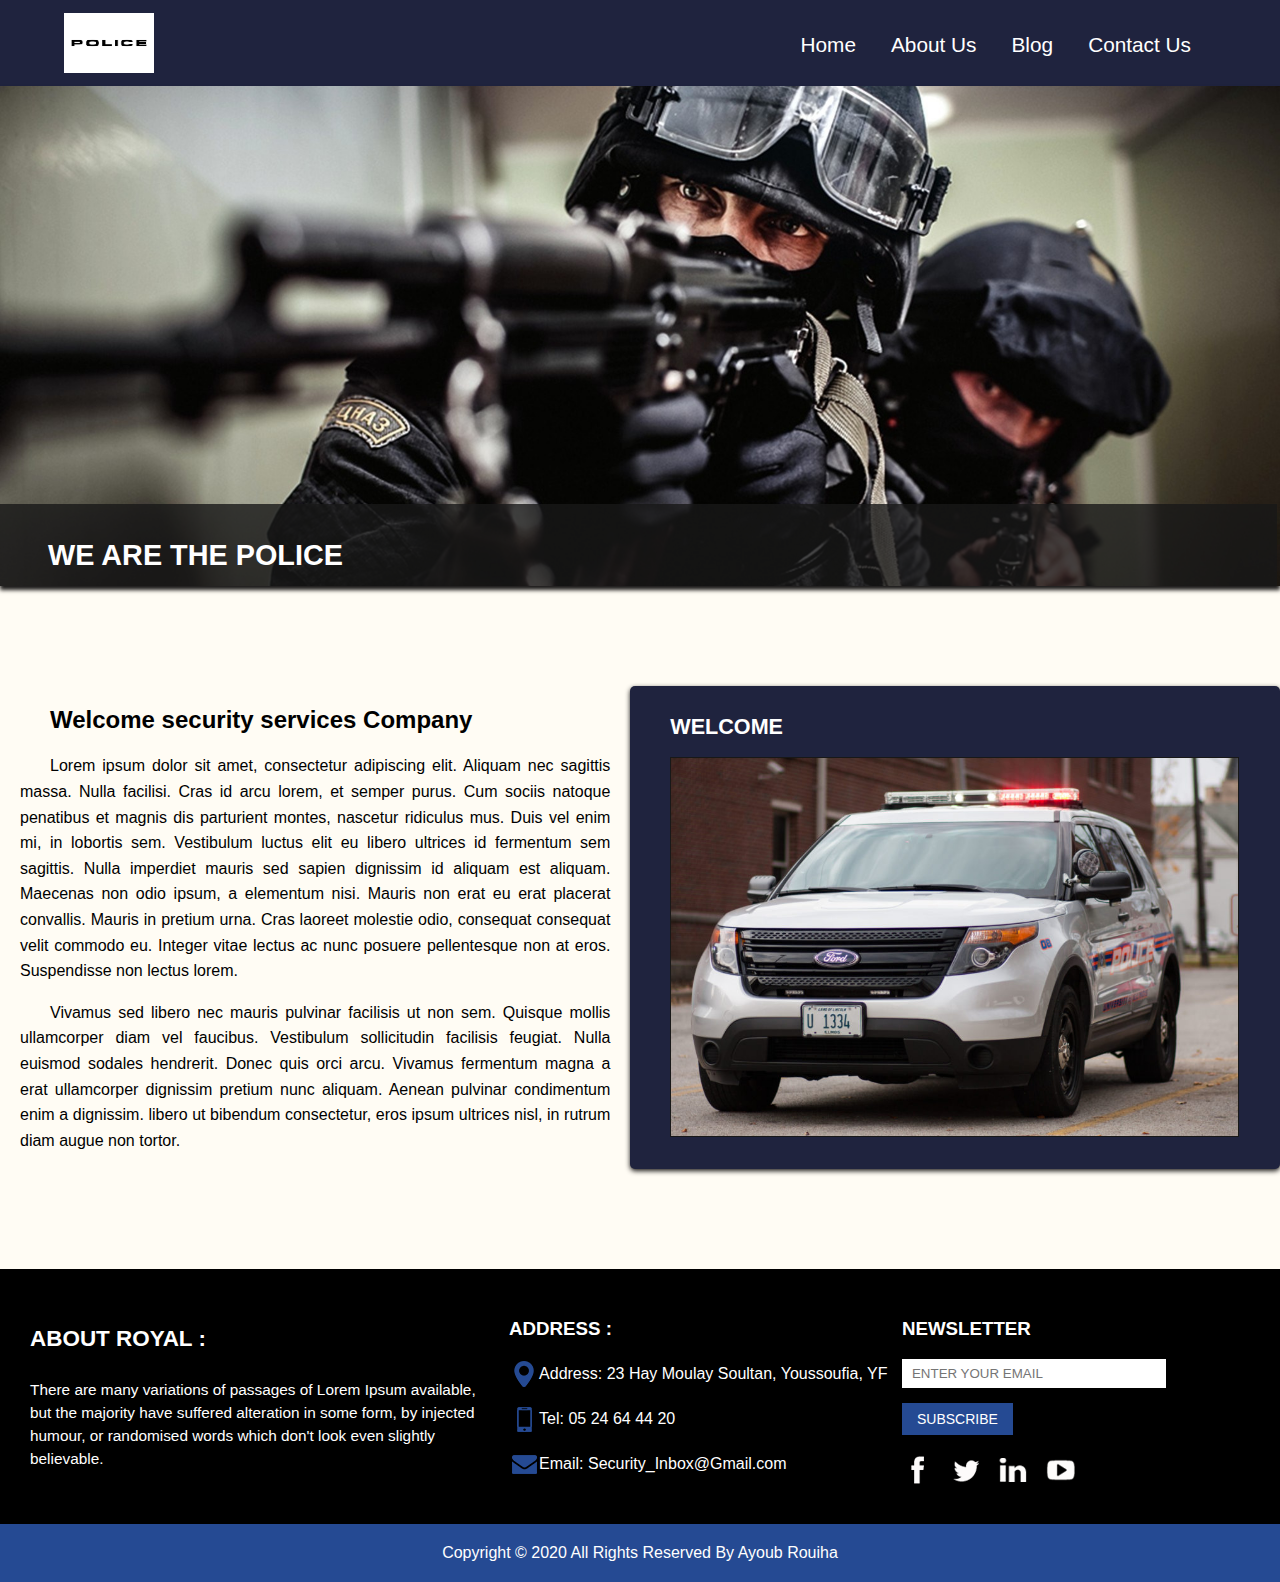
<file: Brief Project 1/index.html>
<!DOCTYPE html>
<html>

<head>
  <meta charset="utf-8" />
  <link rel="stylesheet" href="style.css" />
  <title>Police Royal</title>
</head>

<body>
  <!----------------------------------- Début Header ----------------------------------->
  <header>
    <div class="container">
        <div id="logo">
          <img src="images/logo.png" alt="Logo Royal" />
      </div>

      <!-- la balise nav : représente une section d'une page ayant des liens vers d'autres pages -->
      <nav>
        <ul>
          <li><a class="active" href="#">Home</a></li>
          <li><a href="#">About Us</a></li>
          <li><a href="#">Blog</a></li>
          <li><a href="#">Contact Us</a></li>
        </ul>
      </nav>
    </div>
  </header>
  <!----------------------------------- Fin Header ----------------------------------->

  <!----------------------------------- Début Bannière ----------------------------------->
  <div id="banniere_image">
    <div id="banniere_description">
      <h2>We Are The Police</h2>
    </div>
  </div>
  <!----------------------------------- Fin Bannière ----------------------------------->

  <!----------------------------------- Début Section ----------------------------------->

  <section>
    <article>
      <h2>Welcome security services Company</h2>
      <p>Lorem ipsum dolor sit amet, consectetur adipiscing elit. Aliquam nec sagittis massa. Nulla facilisi. Cras id arcu lorem, et semper purus. Cum sociis natoque penatibus et magnis dis parturient montes, nascetur ridiculus mus. Duis vel enim mi,
        in lobortis sem. Vestibulum luctus elit eu libero ultrices id fermentum sem sagittis. Nulla imperdiet mauris sed sapien dignissim id aliquam est aliquam. Maecenas non odio ipsum, a elementum nisi. Mauris non erat eu erat placerat convallis.
        Mauris in pretium urna. Cras laoreet molestie odio, consequat consequat velit commodo eu. Integer vitae lectus ac nunc posuere pellentesque non at eros. Suspendisse non lectus lorem.</p>
      <p>Vivamus sed libero nec mauris pulvinar facilisis ut non sem. Quisque mollis ullamcorper diam vel faucibus. Vestibulum sollicitudin facilisis feugiat. Nulla euismod sodales hendrerit. Donec quis orci arcu. Vivamus fermentum magna a erat
        ullamcorper dignissim pretium nunc aliquam. Aenean pulvinar condimentum enim a dignissim. libero ut bibendum consectetur, eros ipsum ultrices nisl, in rutrum diam augue non tortor.</p>
    </article>

    <aside>
      <h2>Welcome</h2>
      <p id="photo_welcome"><img src="images/welcome.jpg" alt="Photo welcome" /></p>
    </aside>

  </section>
  <!----------------------------------- Fin Section ----------------------------------->

  <!----------------------------------- Début Footer ----------------------------------->
  <footer>
    <div class="footer">
      <!-- Colonne 1 -->
      <div id="about_royal">
        <h3>About Royal :</h3>
        <p>There are many variations of passages of Lorem Ipsum available, but the majority have suffered alteration in some form, by injected humour, or randomised words which don't look even slightly believable.
        </p>
      </div>

      <!-- Colonne 2 -->
      <div id="adress">
        <h3>Address :</h3>
        <div class="address_link-container">
          <a href="">
            <img src="images/location.png" alt="">
            <span> Address: 23 Hay Moulay Soultan, Youssoufia, YF
            </span>
          </a>
          <a href="">
            <img src="images/phone.png" alt="">
            <span> Tel: 05 24 64 44 20
            </span>
          </a>
          <a href="">
            <img src="images/mail.png" alt="">
            <span>
              Email: Security_Inbox@Gmail.com
            </span>
          </a>
        </div>
      </div>

      <!-- Colonne 3 -->
      <div id="newsletter">
        <h3>newsletter</h3>
        <form action="">
          <input type="email" placeholder="ENTER YOUR EMAIL">
          <div>
            <button id="btn" type="submit">
              Subscribe
            </button>
          </div>
        </form>
        <div class="social_container">
          <div>
            <a href="https://www.facebook.com"><img src="images/fb.png" alt=""></a>
          </div>
          <div>
            <a href="https://www.twitter.com"><img src="images/twitter.png" alt=""></a>
          </div>
          <div>
            <a href="https://www.linkedin.com"><img src="images/linkedin.png" alt=""></a>
          </div>
          <div>
            <a href="https://www.youtube.com"><img src="images/youtube.png" alt=""></a>
          </div>
        </div>
      </div>
    </div>
    <div class="copyright">
      <p>
        Copyright &copy; 2020 All Rights Reserved By Ayoub Rouiha</a>
      </p>
    </div>

  </footer>
  <!----------------------------------- Fin Footer ----------------------------------->

  </div>
</body>

</html>
</file>
<file: Brief Project 1/style.css>
/******************** Eléments principaux de la page *********************/

body
{
    font-family: "Open Sans", sans-serif;
    margin: 0;
    background-color: #fffcf4;
}

section h1, footer h1, nav a
{
    font-family: "Open Sans", sans-serif;
    font-weight: normal;
}

/********************* Header *********************/

header
{
    display: flex;
    justify-content: space-between;
    align-items: flex-end;
    background-color:#1f233e;
    padding: 1% 5%;
}

.container{
    width: 100%;
    padding-right: 15px;
    padding-left: 15px;
    margin-right: auto;
    margin-left: auto;
    display: contents;
}

/********************* Logo *********************/


#logo
{
    display: flex;
    flex-direction: row;
    align-items: baseline;
}

#logo img
{
    width: 90px;
    height: 60px;
}

/********************* Menu | Navigation *********************/

nav ul
{
    list-style-type: none;
    display: flex;
}

nav li
{
    margin-right: 15px;
    padding: 0 10px;
}

nav a
{
    font-size: 1.3em;
    color: #fff;
    padding-bottom: 3px;
    text-decoration: none;
}

nav a:hover
{
    color: #00aeff;
    text-transform: uppercase;
}

/********************* Bannière *********************/

#banniere_image
{
    height: 500px;
    background: url('images/banner.jpg') no-repeat;
    position: relative;
    box-shadow: 0px 4px 4px #1c1a19;
    background-size: cover;
}

#banniere_description {
    position: absolute;
    bottom: 0;
    width: 96%;
    height: 70px;
    padding-top: 12px;
    padding-left: 48px;
    background-color: rgba(24,24,24,0.8);
    color: white;
    font-size: 1.2em;
    text-transform: uppercase;
}

/********************* Section & Aside *********************/

section
{
    display: flex;
    margin-top: 100px;
    margin-bottom: 100px;
}

article, aside
{
    text-align: justify;
    text-indent: 30px;
}

article
{
    margin-right: 20px;
    flex: 3;
    padding-left: 20px;
}

article h1{
    text-transform: uppercase;
    font-weight: bolder;
    font-size: 1.5rem;
}

article p
{
  font-size: 1em;
  line-height: 1.6em;
}

aside
{
    flex: 3.2;
    position: relative;
    background-color: #1f233e;
    box-shadow: 0px 2px 5px #1c1a19;
    border-radius: 5px;
    padding: 10px;
    color: white;
    font-size: 0.9em;
}

aside h2{
  text-transform: uppercase;
}

aside img
{
    margin-right: 5px;
    border: 1px solid #181818;
    width: 90%;
}

/********************* Footer *********************/

.footer
{
    display: flex;
    padding: 30px;
    background-color: black;
}

.footer p, .footer ul
{
    font-size: 0.8em;
}


#about_royal {
    width: 40%;
    color: white;
    font-size: larger;
    line-height: 1.5;
    padding-right: 30px;
}

#adress
{
    width: 35%;
}
h3{
    color: white;
    text-transform: uppercase;
}
#adress a{
    display: flex;
    color: #fff;
    margin: 15px 0;
    align-items: center;
    text-decoration: none;
}

#newsletter
{
    width: 31%;
}

#newsletter form input{
    border: none;
    background-color: #fff;
    width: 70%;
    padding: 7px 10px;
}

#newsletter form button {
    border: none;
    background-color: #254a93;
    color: #fff;
    font-size: 14px;
    padding: 8px 15px;
    margin-top: 15px;
    text-transform: uppercase;
}
#btn:hover{
    color: rgb(255, 0, 0);
    background-color: gray;
}

.social_container {
    width: 50%;
    display: flex;
    justify-content: space-between;
    margin-top: 20px;
}

#newsletter a
{
    text-decoration: none;
    color: #760001;
}

.copyright {
    background-color: #254a93;
    padding: 20px 0;
    font-family: "Roboto", sans-serif;
}

.copyright p {
    color: rgb(255, 255, 255);
    margin: auto;
    text-align: center;
}
</file>
